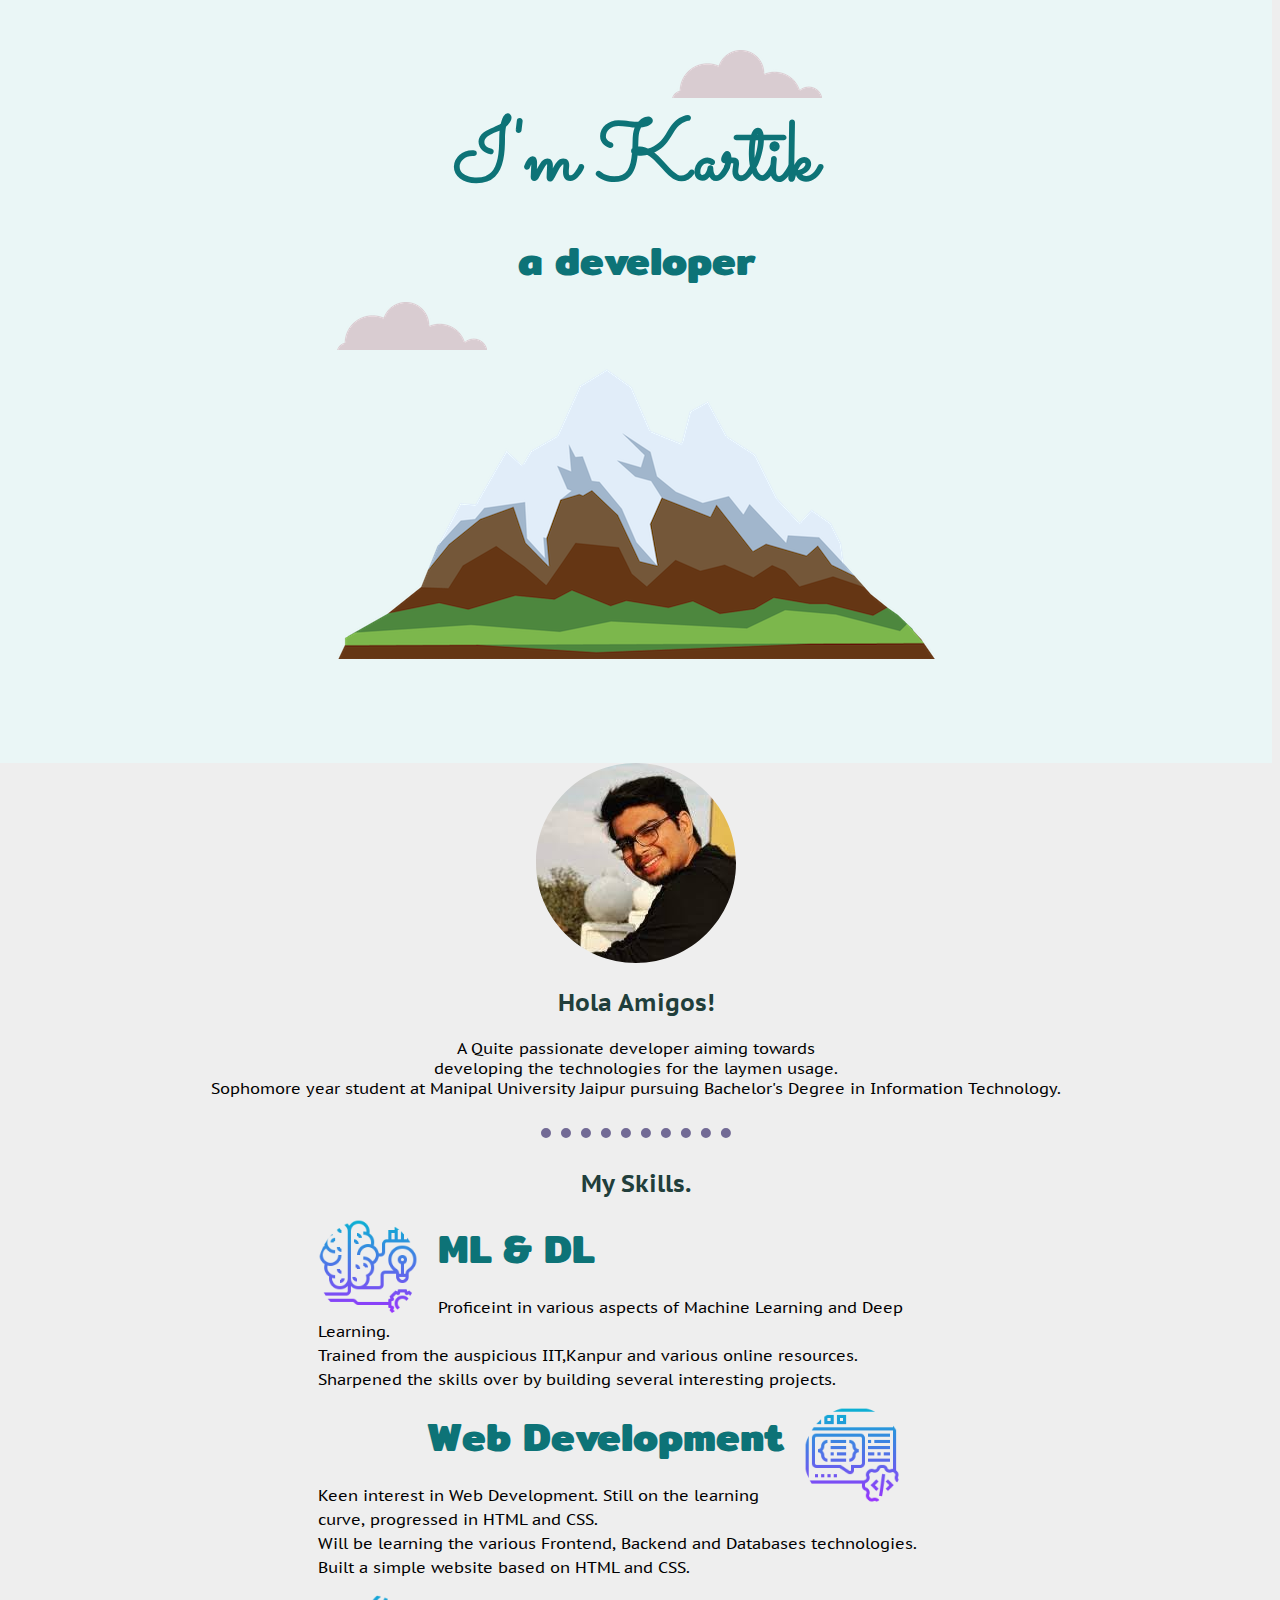
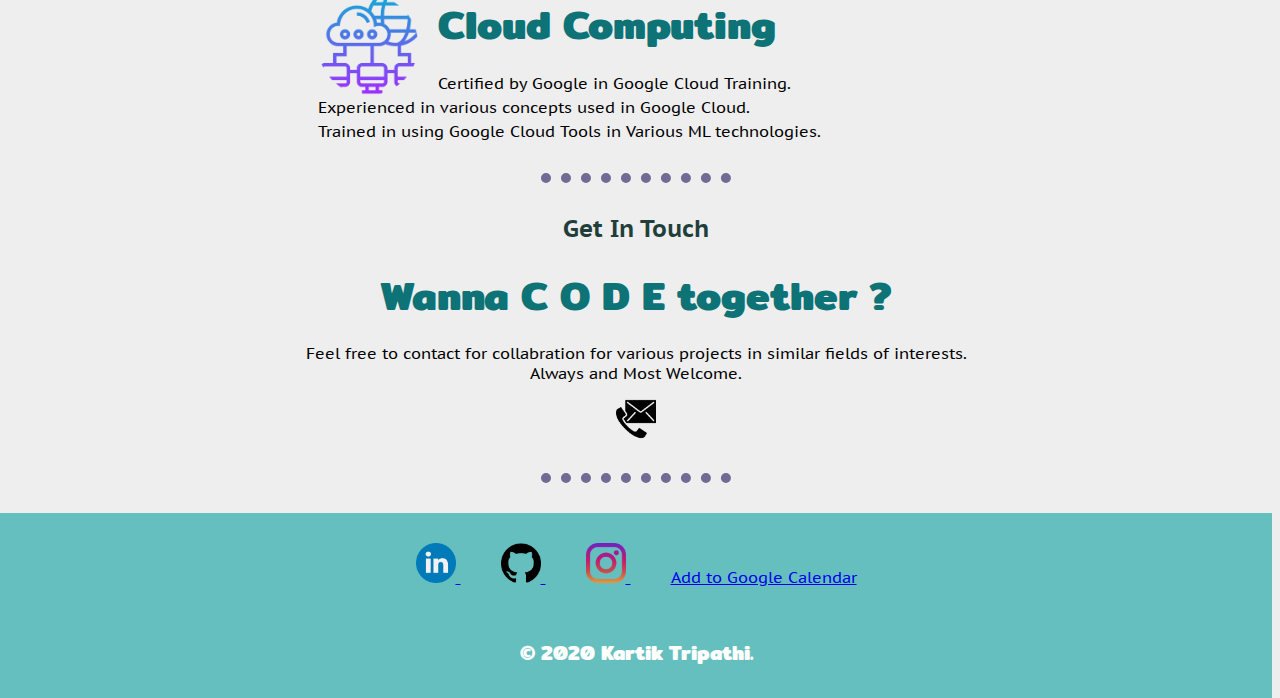
<file: index.html>
<!DOCTYPE html>
<html lang="en" dir="ltr">

<head>
  <meta charset="utf-8">
  <title>Kartik Tripathi</title>
  <link rel="stylesheet" href="css/styles.css">
  <link rel="icon" href="favicon.ico">
  <!--here we add the icon for our website-->
  <link href="https://fonts.googleapis.com/css2?family=Mitr:wght@300&family=PT+Sans+Caption&family=Sacramento&display=swap" rel="stylesheet">
</head>

<body>
  <div class="topcontainer">
    <img class="topcloud" src="images/cloud.png" alt="cloud">
    <h1>I'm Kartik</h1>
    <h3>a developer</h3>
    <!--There are two types of element in HTML, inline, and block.The block elements take up the whole line they are assigned to ,
      and no other element can com in the same line., whereas inline allows so.-->
    <!--to use a particular part of the element in block type we use the <span></span> tag.-->
    <!-- we may set the type, wether block, inline by the css display argument using in a tag-->
    <!-- we may set the type, wether block, inline by the css display argument using in a tag-->
    <img class="bottomcloud" src="images/cloud.png" alt="cloud">
    <img src="images/mountain.png" alt="mountain">
  </div>
  <div class="middle-container">
    <div class="profile">
      <img src="images/circle-cropped.png" alt="profile_pic">
      <h2>Hola Amigos!</h2>
      <p>A Quite passionate developer aiming towards <br>developing the
        technologies for the laymen usage. <br>Sophomore year student at Manipal University Jaipur pursuing
        Bachelor's Degree in Information Technology.</p>
    </div>
    <hr>
    <div class="skills">
      <h2>My Skills.</h2>
      <div class="skill-row">
        <img class="ml" src="images/machine-learning.png" alt="ml">
        <h3>ML & DL</h3>
        <p>Proficeint in various aspects of Machine Learning and Deep Learning.<br>
          Trained from the auspicious IIT,Kanpur and various online resources.<br> Sharpened the skills over by building several interesting projects.</p>
      </div>
      <div class="skill-row">
        <img class="webdev" src="images/code.png" alt="webdev">
        <h3 class="webdevtitle">Web Development</h3>
        <p>Keen interest in Web Development. Still on the learning curve, progressed in HTML and CSS. <br>
          Will be learning the various Frontend, Backend and Databases technologies. <br> Built a simple website based on HTML and CSS. </p>
      </div>
      <div class="skill-row">
        <img class="cloudcom" src="images/computer.png" alt="cloudcomp">
        <h3>Cloud Computing</h3>
        <p>Certified by Google in Google Cloud Training. <br> Experienced in various concepts used in Google Cloud. <br>
          Trained in using Google Cloud Tools in Various ML technologies.</p>
      </div>
    </div>
    <hr>


    <div class="bottom-container">
      <div class="contact-me">
        <h2>Get In Touch</h2>
        <h3>Wanna C O D E together ?</h3>
        <p>Feel free to contact for collabration for various projects in similar fields of interests. <br>Always and Most Welcome. </p>
        <a href="contact.html"><img class="icons" src="images/contact.png" alt="contact"></a>
      </div>
      <hr>
      <div class="endgame">
        <a class="footer-link" href="https://www.linkedin.com/in/kartik-tripathi-964806121/"><img class="icons" src="images/linkedin.png" alt="linkedin"> </a>
        <a class="footer-link" href="https://github.com/kartiktripathy"><img class="icons" src="images/github.png" alt="git"> </a>
        <a class="footer-link" href="https://www.instagram.com/kartiktripathy._/"><img class="icons" src="images/instagram.png" alt="insta"> </a>
        <a href="https://calendar.google.com/calendar/render?action=TEMPLATE&dates=20211230T0530%2F20211231T0600&details=Wish%20a%20Happy%20Birthday&location=India&text=Birthday%20"title="Save Event in my Calendar" >Add to Google Calendar</a>

        <h3 class="endname">© 2020 Kartik Tripathi.</h3>
      </div>

    </div>

</body>

</html>
</file>
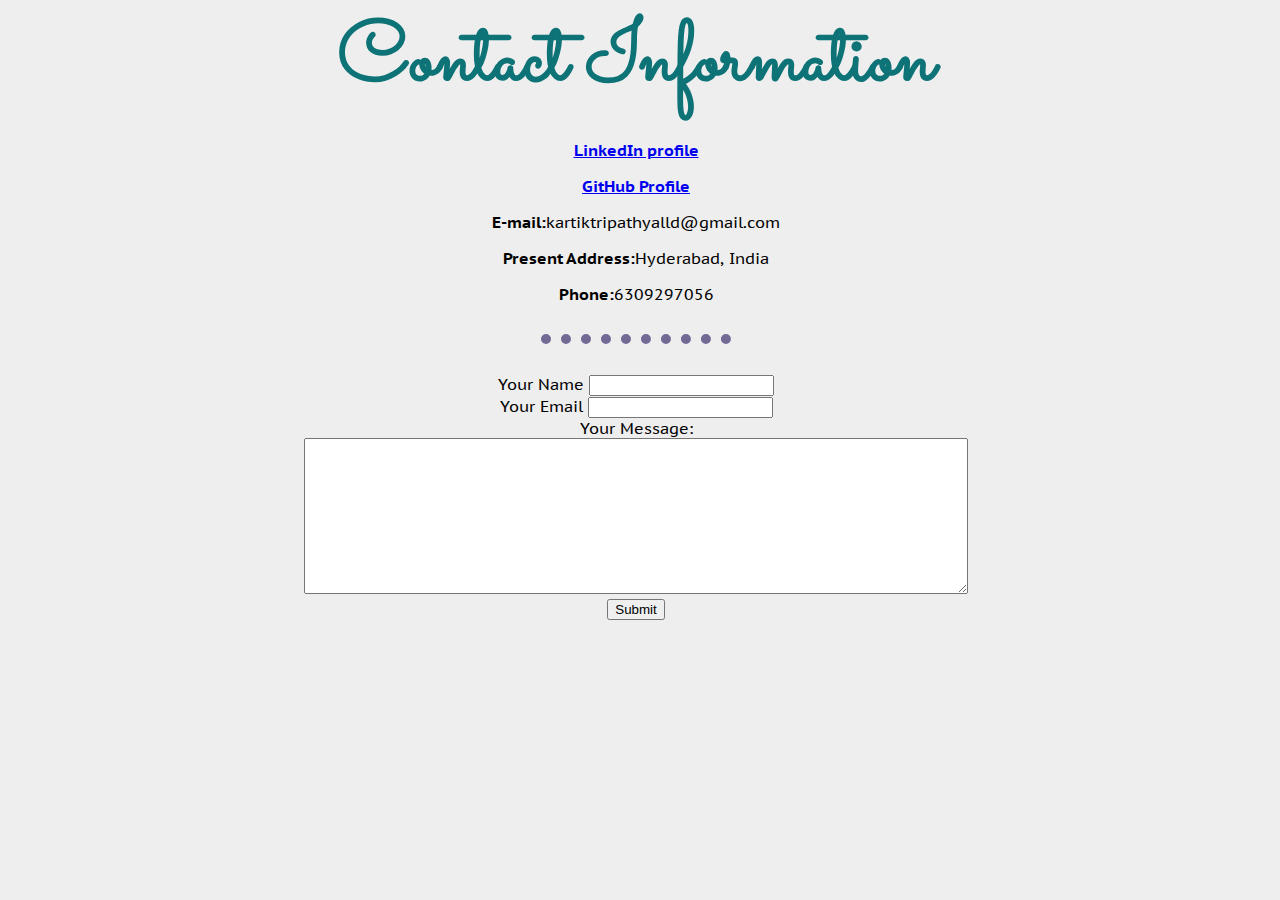
<file: contact.html>
<!DOCTYPE html>
<html lang="en" dir="ltr">

<head>
  <meta charset="utf-8">
  <title>
    Contact Info
  </title>
  <link rel="stylesheet" href="css/styles.css">
  <link rel="icon" href="favicon.ico">
  <!--here we add the icon for our website-->
  <link href="https://fonts.googleapis.com/css2?family=Mitr:wght@300&family=PT+Sans+Caption&family=Sacramento&display=swap" rel="stylesheet">
</head>

<body>
  <center>
    <h1>Contact Information</h1>
  </center>
  <p><a href="https://www.linkedin.com/in/kartik-tripathi-964806121/"><b>LinkedIn profile</b></a> </p>
  <p><a href="https://github.com/kartiktripathy"><b>GitHub Profile</b></a></p>
  <p><b>E-mail:</b>kartiktripathyalld@gmail.com</p>
  <p><b>Present Address:</b>Hyderabad, India</p>
  <p><b>Phone:</b>6309297056</p>
  <hr>
  <form  action="mailto:kartiktripathyalld@gmail.com" method="post" enctype="text/plain">
    <label>Your Name</label>
    <input type="text" name="Name" value=""><br>
    <label>Your Email</label>
    <input type="email" name="Email" value=""><br>
    <label>Your Message:</label><br>
    <textarea name="Message" rows="10" cols="80"></textarea><br>
    <input type="submit" name="">
  </form>
</body>

</html>
</file>
<file: css/styles.css>
body {
  margin-top: 0;
  margin-left: 0;
  text-align: center;
  font-family: 'PT Sans Caption', sans-serif;
  background-color: #eeeeee;
  margin-bottom: 0;
}
hr {
  border-style: none;
  border-top-style: dotted;
  width: 15%;
  border-width: 10px;
  border-color: #726a95;
  margin-top: 30px;
  margin-bottom: 30px;
}

h1 {
  font-family: 'Sacramento', cursive;
  margin-top: 0;
  font-size: 85px;
  margin-bottom: 5px;
  color: #0d7377;
}

h2 {
  color: #213e3b;
}

h3 {
  font-family: 'Mitr', sans-serif;
  font-size: 40px;
  margin-top: 0;
  margin-bottom: 10px;
  color: #0d7377;
}

.topcontainer {
  position: relative;
  padding-top: 100px;
  background-color: #EAF6F6;
  padding-bottom: 100px;
}

.bottomcloud {
  position: absolute;
}

.topcloud {
  position: absolute;
  right: 450px;
  top: 50px;
}

.ml {
  height: 100px;
  width: 100px;
  float: left; /*float means the text will be wrapped around the image in the given alignment*/
  margin-right: 20px;
}

.webdev {
  height: 100px;
  width: 100px;
  float: right;
  margin-right: 50px;
  margin-left: 20px;
}

.cloudcom {
  height: 100px;
  width: 100px;
  float: left;
  margin-right: 20px;
}

.footer-link {
  margin-right: 40px;
  text-align: right;
}

.skill-row {
  width: 50%;
  margin: auto;
  text-align: left;
  line-height: 1.5;
}
.webdevtitle{
  text-align: right;
}
.endgame{
  padding-top: 30px;
  padding-bottom: 20px;
  background-color: #66BFBF;
}
.endname{
  margin-top: 50px;
  color: white;
  font-size: 20px;
  text-align:center;

}
.icons{
  height: 40px;
  width:40px;
}
</file>
